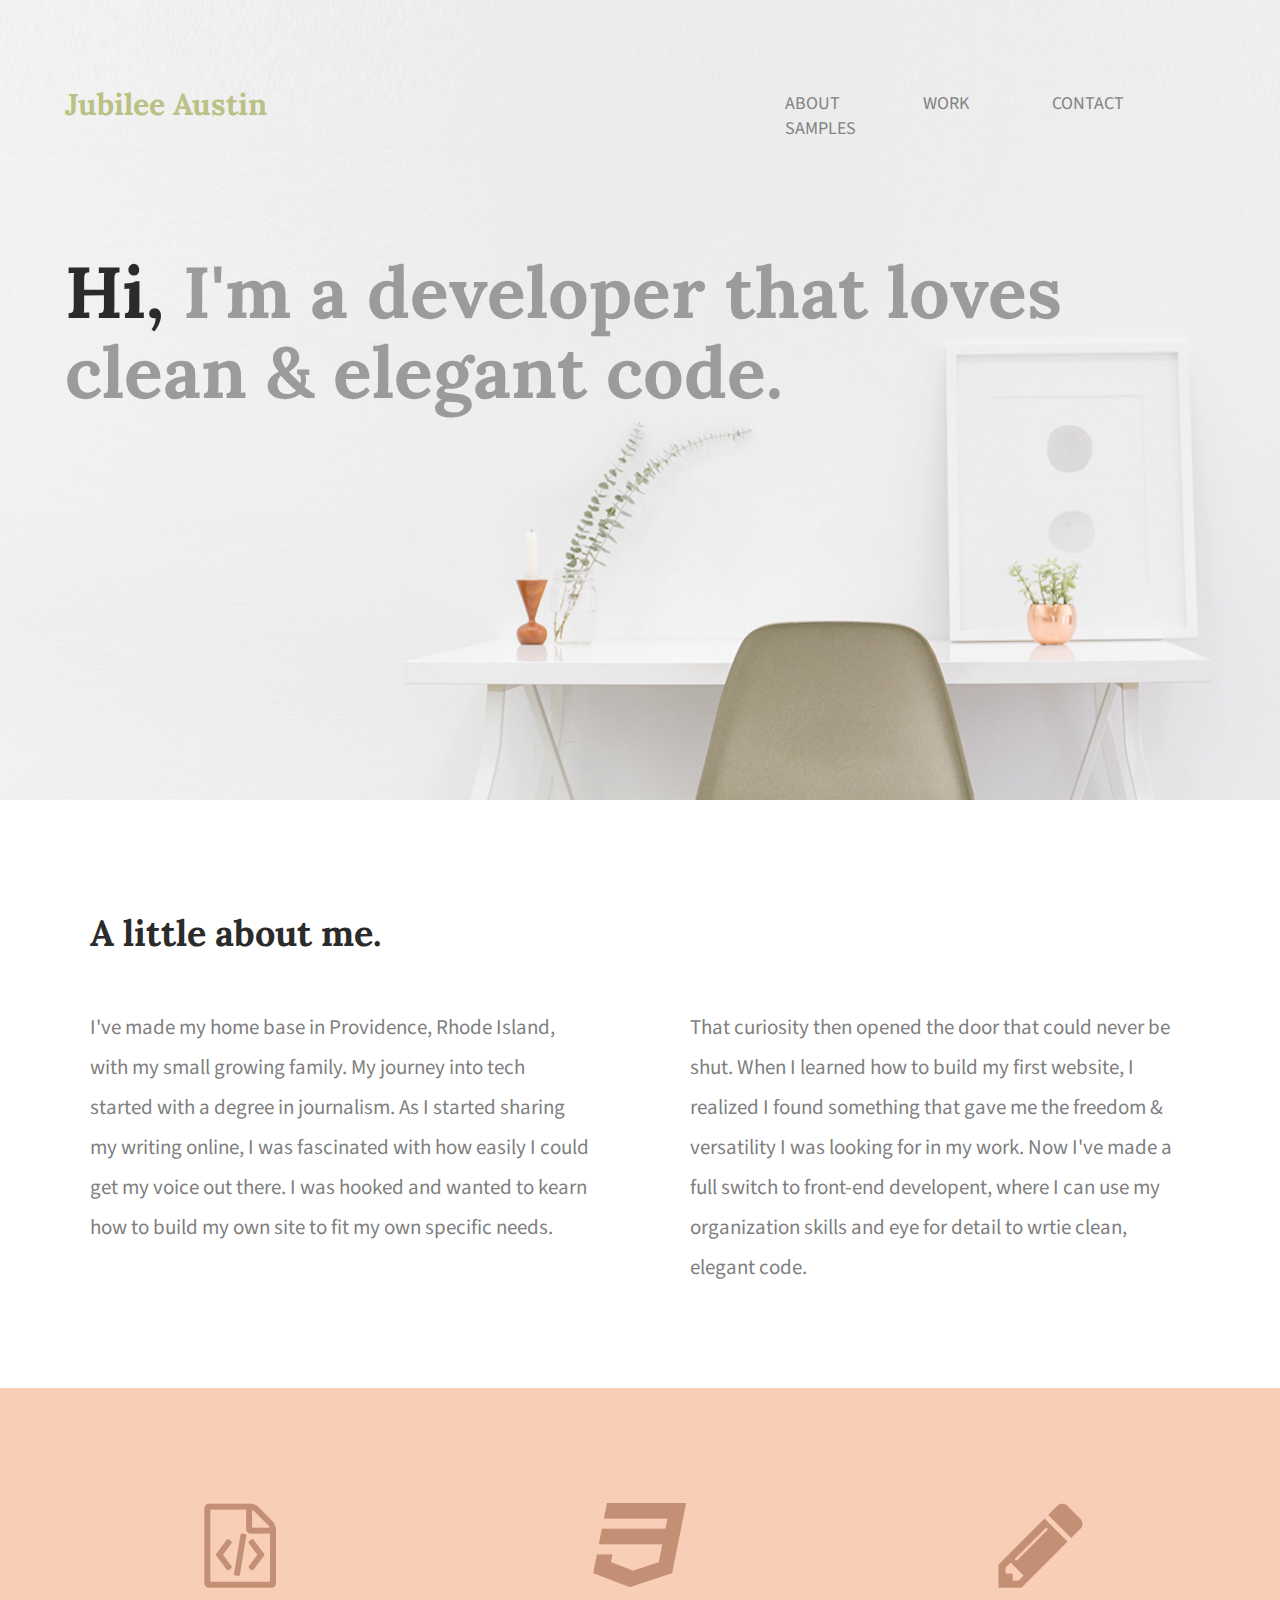
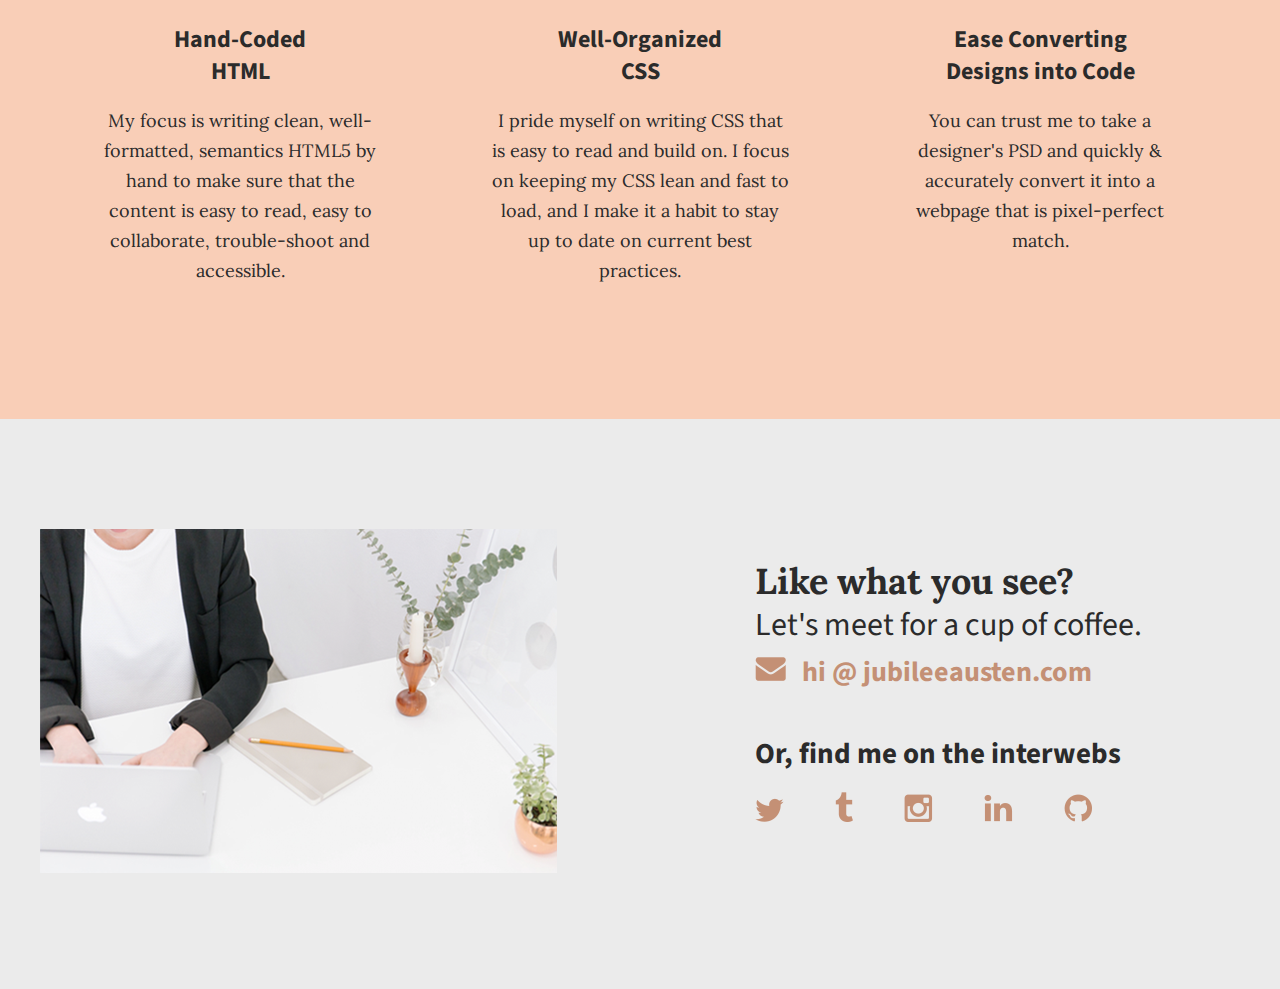
<file: index.html>
<!doctype html>
<html lang="en">

<head>
	<meta charset="utf-8">
	<title>Jubilee Austin | Portfolio</title>
	<link rel="stylesheet" href="css/normalize.css">
	<link rel="stylesheet" href="css/main.css">
	<link href='https://fonts.googleapis.com/css?family=Source+Sans+Pro:400,700' rel='stylesheet' type='text/css'>
	<link href='https://fonts.googleapis.com/css?family=Lora:400,700' rel='stylesheet' type='text/css'>
</head>

<body>
	<header>
        <div class="full-width">
			<div class="half-width">
				<h1>Jubilee Austin</h1>
			</div>
			<div class="half-width">
				<nav>
					<ul>
						<li><a href="#about">About</a></li>
						<li><a href="#work">Work</a></li>
						<li><a href="#contact">Contact</a></li>
						<li><a href="work/index.html">Samples</a></li>
					</ul>
				</nav>
			</div>
			<h2><span>Hi, </span>I'm a developer that loves clean &amp; elegant code.
				</h2>
		</div>
	</header>

	<main>
		<section id="about">
			<div class="full-width">
				<h2>A little about me.</h2> 
				<div class="half-width">
					<p>I've made my home base in Providence, Rhode Island, with my small growing family. My journey into tech started with a degree in journalism. As I started sharing my writing online, I was fascinated with how easily I could get my voice out there. I was hooked and wanted to kearn how to build my own site to fit my own specific needs.</p>
				</div>
				<div class="half-width">
					<p>That curiosity then opened the door that could never be shut. When I learned how to build my first website, I realized I found something that gave me the freedom &amp; versatility I was looking for in my work. Now I've made a full switch to front-end developent, where I can use my organization skills and eye for detail to wrtie clean, elegant code.</p>
				</div>
			</div>
		</section>

		<section id="work">
			<div class="full-width">
				<div class="third-width">
					<img src="img/html-icon.png" alt="HTML icon" />
    				<h3>Hand-Coded HTML</h3>
    				<p>My focus is writing clean, well-formatted, semantics HTML5 by hand to make sure that the content is easy to read, easy to collaborate, trouble-shoot and accessible.</p>
				</div>
				<div class="third-width">
					<img src="img/css-icon.png" alt="CSS icon" />
    				<h3>Well-Organized CSS</h3>
    				<p>I pride myself on writing CSS that is easy to read and build on. I focus on keeping my CSS lean and fast to load, and I make it a habit to stay up to date on current best practices.</p>
				</div>
				<div class="third-width">
					<img src="img/pencil-icon.png" alt="pencil icon" />
    				<h3>Ease Converting Designs into Code</h3>
    				<p>You can trust me to take a designer's PSD and quickly &amp; accurately convert it into a webpage that is pixel-perfect match.</p>
				</div>
			</div>
		</section>
		<footer id="contact">
			<div class="full-width">
				<div class="half-width">
					<img src="img/contact-image.png" alt="my contact image" />
				</div>
				<div class="half-width">
					<h2>Like what you see?</h2>
    				<h3 id="email-header">Let's meet for a cup of coffee.</h3>
    				<a href="mailto:hi@jubileeausten.com"> <img src="img/envelope.png" id="envelope" alt="envelope icon" /> hi @ jubileeausten.com</a>
    				<h3 id="socialmedia-header">Or, find me on the interwebs</h3>
    				<ul>
    					<li><img src="img/twitter.png" alt="twitter icon" /></li>
    					<li><img src="img/tumblr.png" alt="tumblr icon" /></li>
    					<li><a href="https://www.instagram.com/shewsy19/"><img src="img/instagram.png" alt="instagram icon" /></a></li>
    					<li><a href="https://www.linkedin.com/in/diannecooper19/"><img src="img/linkedin.png" alt="linkedin icon" /></a></li>
    					<li><img src="img/github.png" alt="github icon" />
    				</ul>
				</div>
			</div>
		</footer>
	</main>
</body>

</html>
</file>
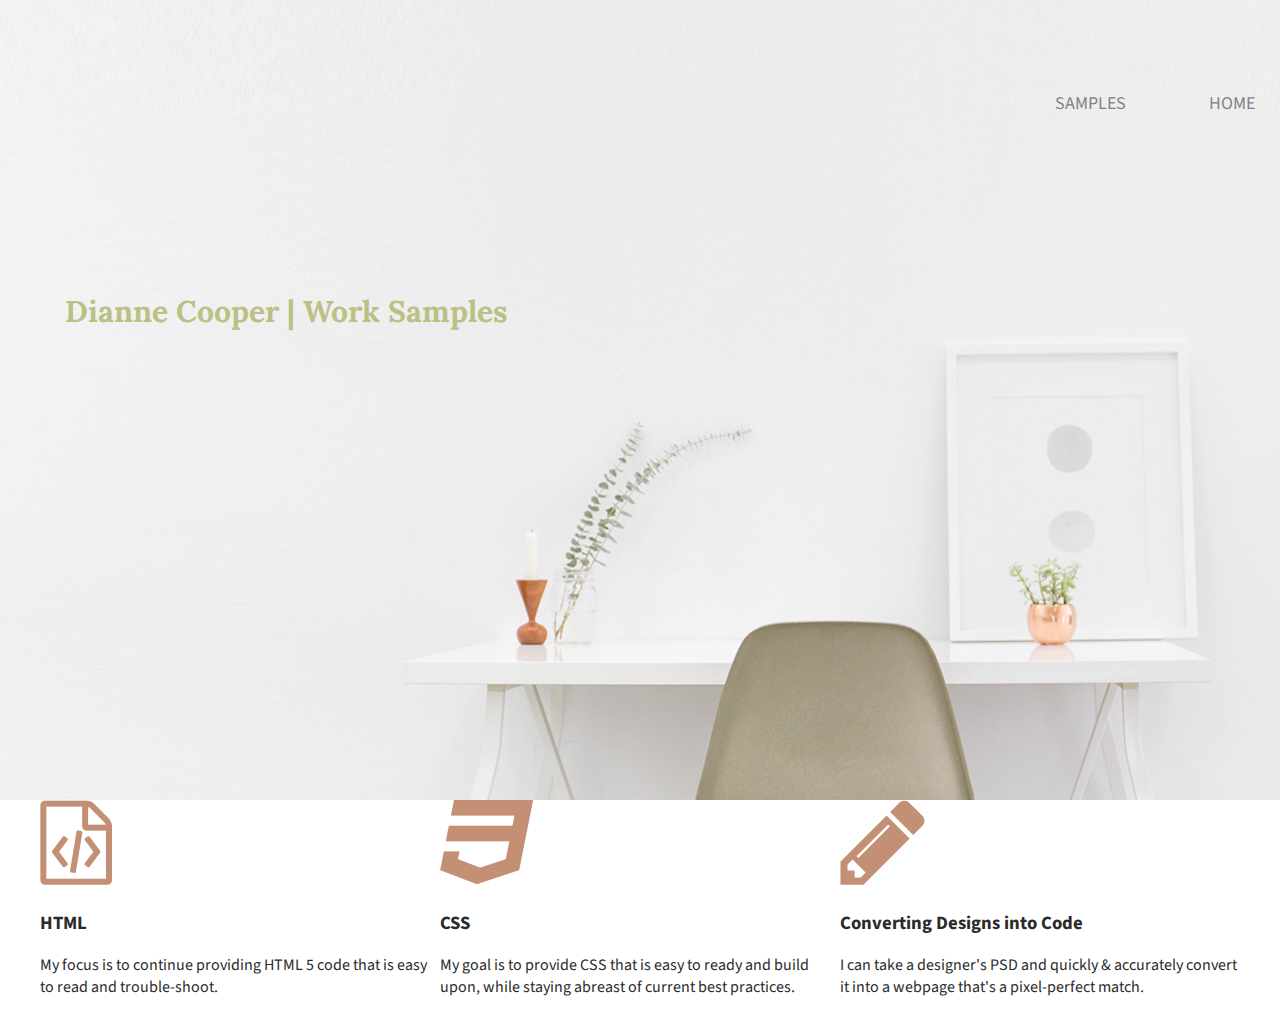
<file: work/index.html>
<!doctype html>
<html lang="en">

<head>
	<meta charset="utf-8">
	<title>Work Samples</title>
	<link rel="stylesheet" href="../css/normalize.css">
	<link rel="stylesheet" href="../css/main.css">
	<link href='https://fonts.googleapis.com/css?family=Source+Sans+Pro:400,700' rel='stylesheet' type='text/css'>
	<link href='https://fonts.googleapis.com/css?family=Lora:400,700' rel='stylesheet' type='text/css'>
</head>

<body>
	<header>
		<nav>
  			<ul>
    			<li><a href"#">Samples</a></li>
    			<li><a href="../index.html">Home</a></li>
   			</ul>
		</nav>
        <div class="full-width">
			<div class="half-width">
				<h1>Dianne Cooper | Work Samples</h1>
			</div>
		</div>
	</header>

	<main>
		<section id="examples">
			<div class="full-width">
				<div class="third-width">
					<img src="../img/html-icon.png" alt="HTML icon" />
    				<h3>HTML</h3>
    				<p>My focus is to continue providing HTML 5 code that is easy to read and trouble-shoot.</p>
				</div>
				<div class="third-width">
					<img src="../img/css-icon.png" alt="CSS icon" />
    				<h3>CSS</h3>
    				<p>My goal is to provide CSS that is easy to ready and build upon, while staying abreast of current best practices.</p>
				</div>
				<div class="third-width">
					<img src="../img/pencil-icon.png" alt="pencil icon" />
    				<h3>Converting Designs into Code</h3>
    				<p>I can take a designer's PSD and quickly &amp; accurately convert it into a webpage that's a pixel-perfect match.</p>
				</div>
			</div>
		</section>
		
	</main>
</body>

</html>
</file>
<file: css/main.css>
/**** BASE STYLES ****/

body{
	font-family: 'Source Sans Pro', sans-seriff;
color: #2b2b2b;
}

/**** GRID ****/

.full-width {
	width: 1200px;
	margin: 0 auto;
	overflow: auto;
}
.half-width {
	width: 600px;
	float: left;
}
.third-width {
	width: 400px;
	float: left;
}

/****** HEADER ******/

header {
    height: 800px;
    background: url('../img/full-background.png');
    background-size: cover;
    background-position: center;
}

header h1 {
    font-family: 'Lora', serif;
    font-size: 30px;
    color: #bbc085;
    padding: 65px 0 65px 25px;
}
nav {
    float: right;
    padding: 75px 25px;
}
nav ul li{
    display: inline-block;
}
nav ul li a {
    text-transform: uppercase;
    text-decoration: none;
    font-size: 18px;
    color: #828282;
    padding-left: 80px;
}
header h2 {
    width: 1000px;
    clear: both;
    font-family: 'Lora', serif;
    font-size: 72px;
    line-height: 80px;
    color: #9b9b9b;
    padding: 20px 0 20px 25px;
}
header h2 span {
    color: #2b2b2b;
}

/****** ABOUT SECTION ******/

#about .full-width {
    padding: 80px 0;
}

#about h2 {
    font-family: 'Lora', serif;
		font-size: 36px;
		padding-left: 50px;
}
#about p {
	font-size: 21px;
	color: #7f7f7f;
	line-height: 40px;
	padding-left: 50px;
	padding-right: 50px;
}

/****** WORK ******/

#work {
    background-color: #f9ceb7;
    text-align: center;
}

#work .full-width {
    padding: 115px 0;
}

#work img {
    padding-bottom: 30px;
}

#work h3 {
    font-size: 24px;
    line-height: 32px;
    width: 190px;
    margin: 0 auto;
}

#work p {
    font-family: 'Lora', serif;
    font-size: 18px;
    line-height: 30px;
    padding: 0 50px;
}

/****** CONTACT ******/

#contact {
    background-color: #ebebeb;
}
#contact .full-width {
    padding: 110px 0;
}
#contact img#contact-img {
    margin-left: 25px;
    border: 12px solid #ffffff;
}
#contact h2, #contact #email-header, #contact #socialmedia-header, #contact ul {
    padding-left: 115px;
}
#contact #envelope {
    padding: 0 10px 0 115px;
}
#contact h2 {
    font-family: 'Lora', serif;
    font-size: 36px;
    line-height: 44px;
}
#contact #email-header{
    font-size: 32px;
    font-weight: 400;
    line-height: 44px;
    margin: -30px 0 5px 0;
}
#contact #socialmedia-header {
    font-weight: bold;
    font-size: 29px;
    line-height: 44px;
    margin: 40px 0 0 0;
}
#contact a {
    text-decoration: none;
    color: #c49075;
    font-weight: bold;
    font-size: 28px;
}
#contact ul {
    list-style: none;
}
#contact ul li {
     display: inline-block;
}
#contact ul img {
    padding-right: 48px;
}
</file>
